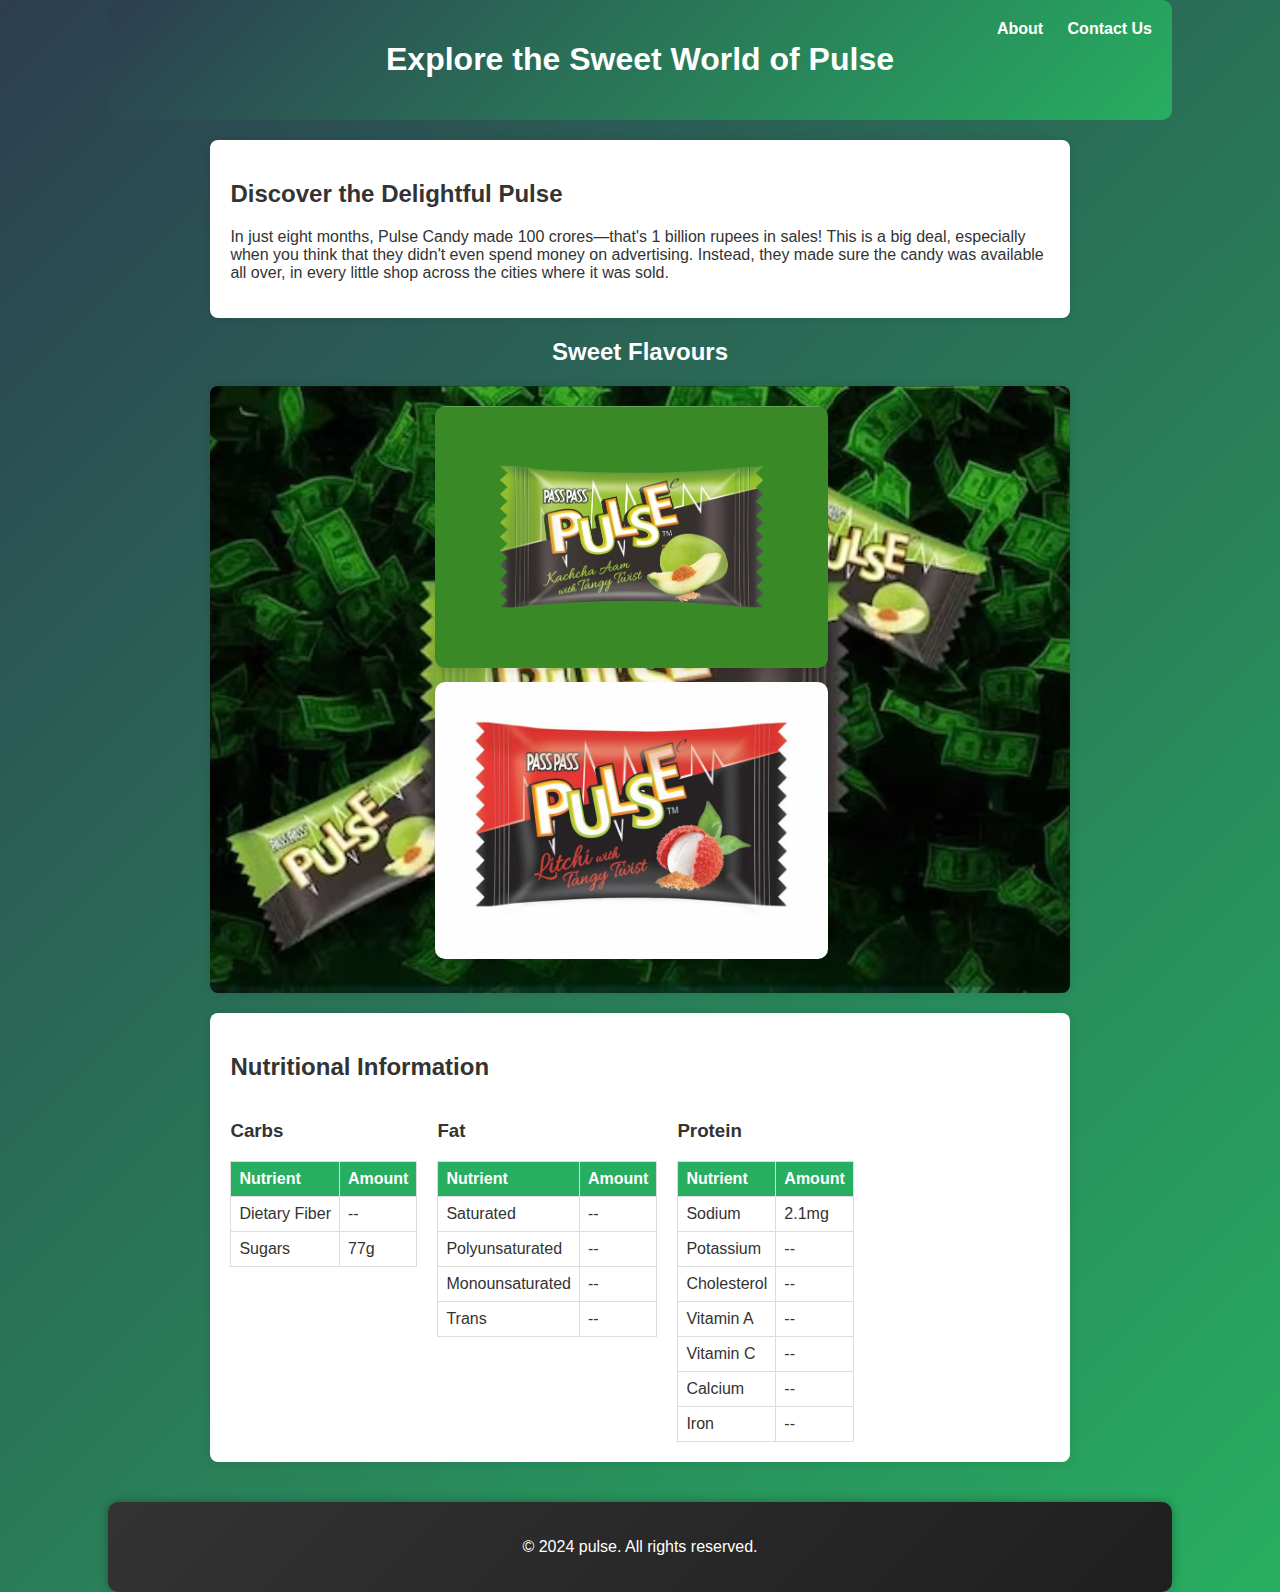
<file: index.html>
<!DOCTYPE html>
<html lang="en">
<head>
    <meta charset="UTF-8">
    <meta name="viewport" content="width=device-width, initial-scale=1.0">
    <link rel="stylesheet" href="styles.css">
    <title>Favorite Candy - Web Page</title>
</head>
<body>

    <header>
        <h1>Explore the Sweet World of Pulse</h1>
        <nav>
            <ul>
                
                <li><a href="about.html">About</a></li> <!-- Link to About Us page -->
                <li><a href="contact.html">Contact Us</a></li> <!-- Link to Contact Us page -->
            </ul>
        </nav>
    </header>

    <main>
        <section id="introduction">
            <h2>Discover the Delightful Pulse</h2>
            <p>In just eight months, Pulse Candy made 100 crores—that's 1 billion rupees in sales! This is a big deal, especially when you think that they didn't even spend money on advertising. Instead, they made sure the candy was available all over, in every little shop across the cities where it was sold.

                </p>
        </section>
        <h2 id="h2">Sweet Flavours</h2>
        <section id="imagery" class="sweet-flavours">
            
            <img src="candy.jpg" alt="Image description 1">
            <img src="Pulse2.jpg" alt="Image description 2">
        </section>

        <section id="nutrition">
            <h2>Nutritional Information</h2>
            <div id="nutrition" class="flex-container">
                <div class="nutrition-table-container">
                    <h3>Carbs</h3>
                    <table id="carbs-table">
                        <tr>
                            <th>Nutrient</th>
                            <th>Amount</th>
                        </tr>
                        <tr>
                            <td>Dietary Fiber</td>
                            <td>--</td>
                        </tr>
                        <tr>
                            <td>Sugars</td>
                            <td>77g</td>
                        </tr>
                    </table>
                </div>

                <div class="nutrition-table-container">
                    <h3>Fat</h3>
                    <table id="fat-table">
                        <tr>
                            <th>Nutrient</th>
                            <th>Amount</th>
                        </tr>
                        <tr>
                            <td>Saturated</td>
                            <td>--</td>
                        </tr>
                        <tr>
                            <td>Polyunsaturated</td>
                            <td>--</td>
                        </tr>
                        <tr>
                            <td>Monounsaturated</td>
                            <td>--</td>
                        </tr>
                        <tr>
                            <td>Trans</td>
                            <td>--</td>
                        </tr>
                    </table>
                </div>

                <div class="nutrition-table-container">
                    <h3>Protein</h3>
                    <table id="protein-table">
                        <tr>
                            <th>Nutrient</th>
                            <th>Amount</th>
                        </tr>
                        <tr>
                            <td>Sodium</td>
                            <td>2.1mg</td>
                        </tr>
                        <tr>
                            <td>Potassium</td>
                            <td>--</td>
                        </tr>
                        <tr>
                            <td>Cholesterol</td>
                            <td>--</td>
                        </tr>
                        <tr>
                            <td>Vitamin A</td>
                            <td>--</td>
                        </tr>
                        <tr>
                            <td>Vitamin C</td>
                            <td>--</td>
                        </tr>
                        <tr>
                            <td>Calcium</td>
                            <td>--</td>
                        </tr>
                        <tr>
                            <td>Iron</td>
                            <td>--</td>
                        </tr>
                    </table>
                </div>
            </div>
        </section>
    </main>

    <footer>
        <p>&copy; 2024 pulse. All rights reserved.</p>
    </footer>

</body>
</html>
</file>
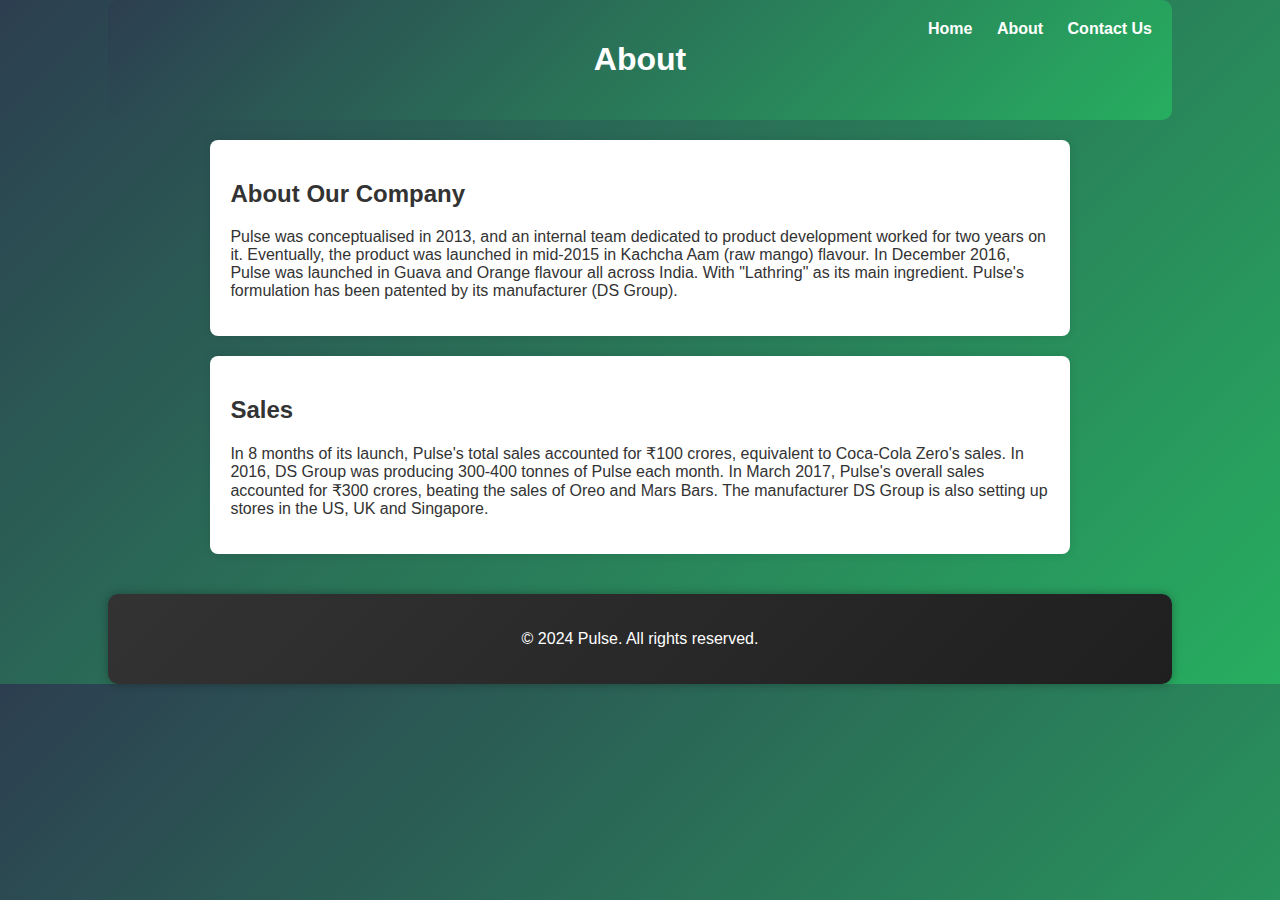
<file: about.html>
<!DOCTYPE html>
<html lang="en">
<head>
    <meta charset="UTF-8">
    <meta name="viewport" content="width=device-width, initial-scale=1.0">
    <link rel="stylesheet" href="styles.css">
    <title>About Us - Favorite Candy</title>
</head>
<body>

    <header>
        <nav>
            <ul>
                <li><a href="index.html">Home</a></li>
                <li><a href="about.html">About</a></li>
                <li><a href="contact.html">Contact Us</a></li>
            </ul>
        </nav>
        <h1>About</h1>
    </header>

    <main>
        <section>
            <h2>About Our Company</h2>
            <p>Pulse was conceptualised in 2013, and an internal team dedicated to product development worked for two years on it. Eventually, the product was launched in mid-2015 in Kachcha Aam (raw mango) flavour. In December 2016, Pulse was launched in Guava and Orange flavour all across India. With "Lathring" as its main ingredient. Pulse's formulation has been patented by its manufacturer (DS Group).</p>
        </section>
        <section>
            <h2>Sales </h2>
        <p>In 8 months of its launch, Pulse's total sales accounted for ₹100 crores, equivalent to Coca-Cola Zero's sales. In 2016, DS Group was producing 300-400 tonnes of Pulse each month. In March 2017, Pulse's overall sales accounted for ₹300 crores, beating the sales of Oreo and Mars Bars. The manufacturer DS Group is also setting up stores in the US, UK and Singapore.</p>
        </section>
    </main>

    <footer>
        <p>&copy; 2024 Pulse. All rights reserved.</p>
    </footer>
    
</body>
</html>
</file>
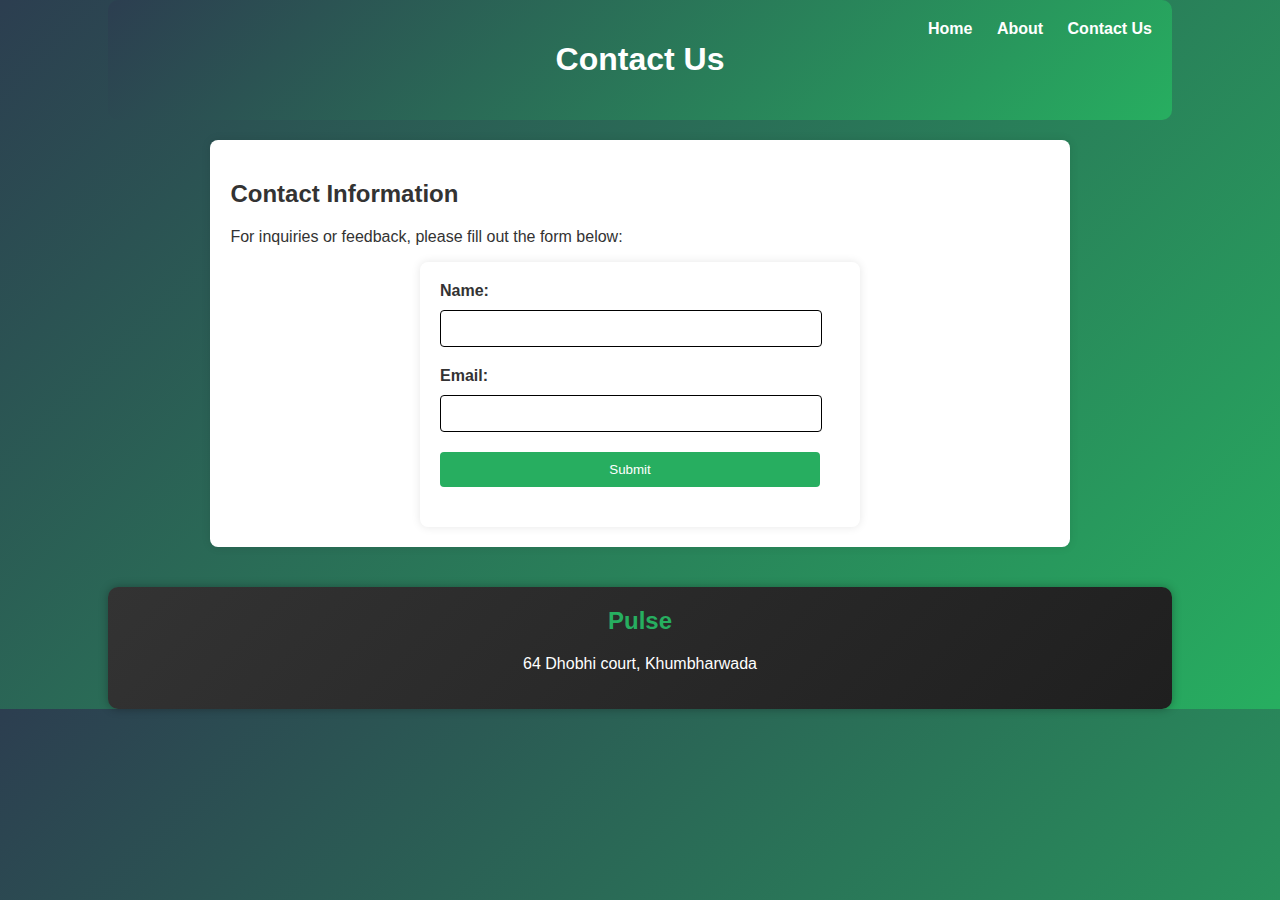
<file: contact.html>
<!DOCTYPE html>
<html lang="en">
<head>
    <meta charset="UTF-8">
    <meta name="viewport" content="width=device-width, initial-scale=1.0">
    <link rel="stylesheet" href="styles.css">
    <title>Contact Us - Favorite Candy</title>
</head>
<body>

    <header>
        <nav>
            <ul>
                <li><a href="index.html">Home</a></li>
                <li><a href="about.html">About</a></li>
                <li><a href="contact.html">Contact Us</a></li>
            </ul>
        </nav>
        <h1>Contact Us</h1>
    </header>

    <main>
        <section>
            <h2>Contact Information</h2>
            <p>For inquiries or feedback, please fill out the form below:</p>
            <form id="contact-form">
                <label for="name">Name:</label>
                <input type="text" id="name" name="name">

                <label for="email">Email:</label>
                <input type="email" id="email" name="email">

                <input type="submit" value="Submit">
            </form>
        </section>
    </main>

    <footer>
        <div id="footer-logo">Pulse</div>
        <div id="company-info" class="white-text">
            <p id="address">64 Dhobhi court, Khumbharwada</p>
        </div>
    </footer>

</body>
</html>
</file>
<file: styles.css>
body {
    font-family: 'YourCustomFont', sans-serif;
    background: linear-gradient(135deg, #2C3E50, #27AE60); 
    color: #333;
    margin: 0;
}

header, main, section, footer {
    margin: 0 auto;
    max-width: 80%;
}

header {
    background: linear-gradient(135deg, #2C3E50, #27AE60);
    color: #fff;
    padding: 20px;
    text-align: center;
    border-radius: 10px;
    animation: fadeIn 1s ease-in-out;
}



main {
    padding: 20px;
}

section {
    background: #fff; 
    padding: 20px;
    border-radius: 8px;
    box-shadow: 0 0 10px rgba(0, 0, 0, 0.1);
    margin-bottom: 20px;
}

#imagery {
    text-align: center;
    background-color: #77dd77; 
    padding: 20px;
    border-radius: 8px;
    box-shadow: 0 0 10px rgba(0, 0, 0, 0.1);
    margin-bottom: 20px;
}
.sweet-flavours {
    background-image: url('b.jpg'); 
    background-size: cover; 
    background-position: center; 
    padding: 20px; 
    color: white;
}
#h2{
text-align: center;
color: white;
}



#imagery img {
    width: 100%;
    max-width: 48%;
    height: auto;
    display: inline-block;
    margin-right: 2%;
    margin-bottom: 10px;
    border-radius: 10px;
    transition: transform 0.3s ease-in-out;
    box-shadow: 0 4px 8px rgba(0, 0, 0, 0.1);
    animation: scaleIn 0.5s ease-in-out;
}

#imagery img:hover {
    transform: scale(1.05);
}

footer {
    background: linear-gradient(135deg, #333333, #1F1F1F); /* Gradient background */
    color: #fff;
    padding: 20px;
    text-align: center;
    border-radius: 10px;
    box-shadow: 0 0 10px rgba(0, 0, 0, 0.3);
}

#footer-logo {
    font-size: 24px;
    font-weight: bold;
    color: #27AE60; 
}

#company-info {
    margin-top: 20px;
}

#contact-form {
    max-width: 400px;
    padding: 20px;
    background: #ffffff;
    border-radius: 8px;
    box-shadow: 0 0 10px rgba(0, 0, 0, 0.1);
    margin: 0 auto;
}

#contact-form label {
    display: block;
    margin-bottom: 10px;
    font-weight: bold;
    color: #333;
}

#contact-form input {
    width: 90%;
    padding: 10px;
    margin-bottom: 20px;
    border: 1px solid #000000;
    border-radius: 4px;
}

#contact-form input[type="submit"] {
    background: #27AE60; 
    color: #ffffff;
    cursor: pointer;
    border: none;
    padding: 10px 20px;
    border-radius: 4px;
    transition: background-color 0.3s ease-in-out;
    width: 380px;
}

#contact-form input[type="submit"]:hover {
    background: #2ECC71; 

}

#company-info,
#contact-form label,
#contact-form input,
#address {
    color: #333;
}

#address {
    color: white;
}

.flex-container {
    display: flex;
}

.nutrition-table-container {
    margin-right: 20px;
}

#carbs-table,
#fat-table,
#protein-table {
    border-collapse: collapse;
    width: 100%;
}

#carbs-table th,
#carbs-table td,
#fat-table th,
#fat-table td,
#protein-table th,
#protein-table td {
    border: 1px solid #ddd;
    padding: 8px;
    text-align: left;
}

#carbs-table th,
#fat-table th,
#protein-table th {
    background-color: #27AE60; 
    color: white;
}
header {
    position: relative; 
}

nav {
    position: absolute;
    top: 20px; 
    right: 20px; 
}

nav ul {
    list-style-type: none;
    margin: 0;
    padding: 0;
}

nav ul li {
    display: inline;
    margin-left: 20px; 
}

nav ul li a {
    text-decoration: none;
    color: #fff;
    font-weight: bold;
}
.sales {
    padding: 20px;
    background-color: #f2f2f2;
    border-top: 1px solid #ccc;
}

.sales h2 {
    color: #333;
    text-align: center;
}
</file>
